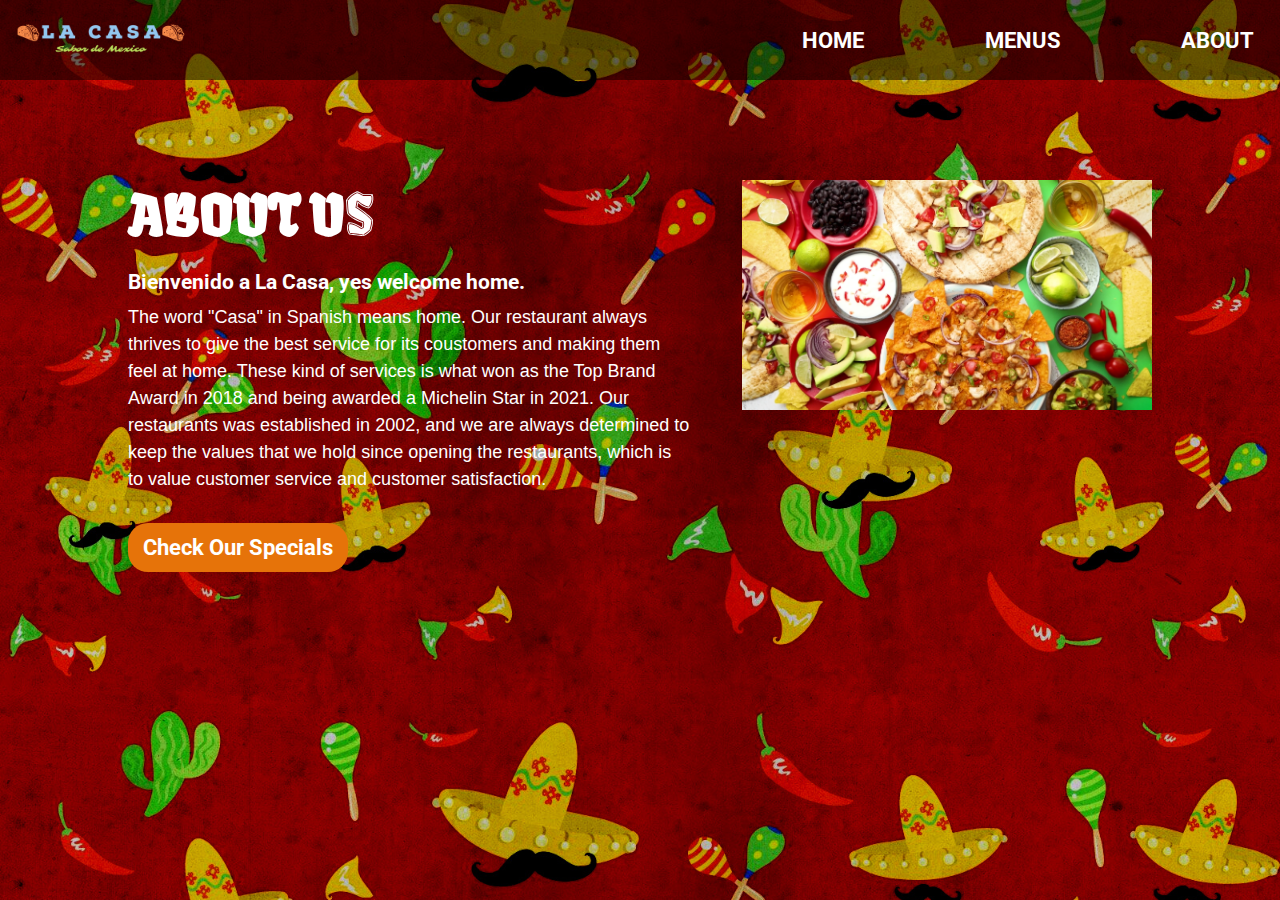
<file: about.html>
<!DOCTYPE html>
<html lang="en">
<head>
    <meta charset="UTF-8">
    <meta http-equiv="X-UA-Compatible" content="IE=edge">
    <meta name="viewport" content="width=device-width, initial-scale=1.0">
    <title>La Casa - Restaurant</title>
    <link rel="stylesheet" href=about.css>

    <link href = "https://fonts.googleapis.com/css2?family=Roboto:wght@400;700&display=swap" rel="stylesheet">
</head>

<body>
    <div class="navbar">
        <a href = "index.html">
            <img src="images/Logo.png" class="logo">
        </a>
        <nav>
                <li><a href="index.html">HOME</a></li>
                <li><a href="menu.html">MENUS</a></li>
                <li><a href="about.html">ABOUT</a></li>
        </nav>
    </div>

    <div class="contianer">
        <div class="section">
            <div class ="content-section">
                <div class = "title">
                    <h1>About Us</h1>
                </div>
                <div class="content">
                    <h3>Bienvenido a La Casa, yes welcome home.</h3>
                    <p>The word "Casa" in Spanish means home.
                        Our restaurant always thrives to give the best service for its coustomers and making them feel at home.
                        These kind of services is what won as the Top Brand Award in 2018 and being awarded a Michelin Star in 2021.
                        Our restaurants was established in 2002, and we are always determined to keep the values that we hold since opening the restaurants,
                        which is to value customer service and customer satisfaction.</p>
                    <button type = "button">Check Our Specials</button>
                </div>
            </div>
            <div class="image-section">
                <img src="images/mexican-foods.jpg">
            </div>
        </div>

    </div>

</body>
</file>
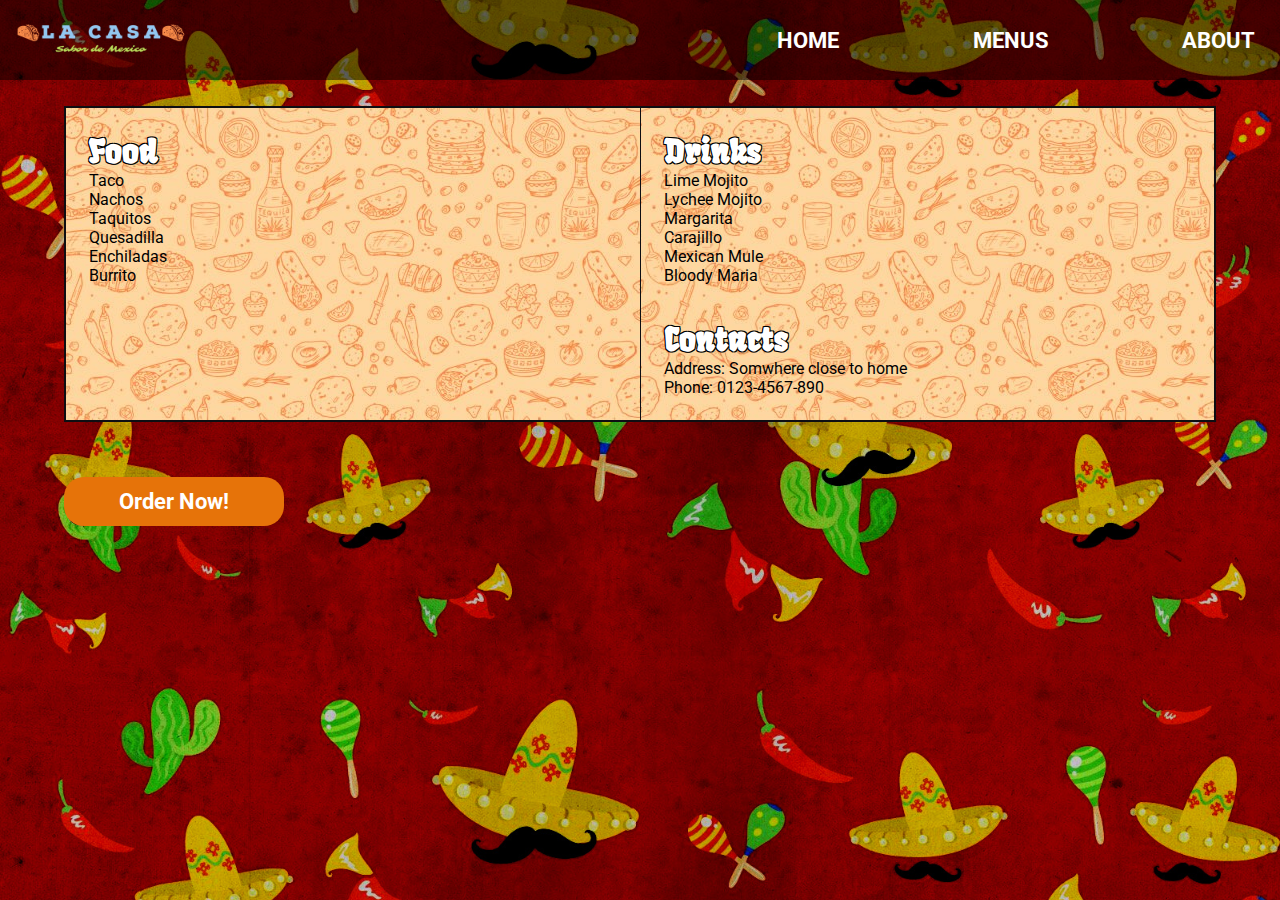
<file: menu.html>
<!DOCTYPE html>
<html lang="en">
<head>
    <meta charset="UTF-8">
    <meta http-equiv="X-UA-Compatible" content="IE=edge">
    <meta name="viewport" content="width=device-width, initial-scale=1.0">
    <title>La Casa - Restaurant</title>
    <link rel="stylesheet" href=menu.css>

    <link href = "https://fonts.googleapis.com/css2?family=Roboto:wght@400;700&display=swap" rel="stylesheet">
</head>

<body>
    <div class="navbar">
        <a href = "index.html">
            <img src="images/Logo.png" class="logo">
        </a>
        <nav>
            <li><a href="index.html">HOME</a></li>
            <li><a href="menu.html">MENUS</a></li>
            <li><a href="about.html">ABOUT</a></li>
        </nav>
    </div>

    <div class="container">
        <div class = "left">
            <div class = "list food">
                <h1>
                    Food
                </h1>
                <li>Taco</li>
                <li>Nachos</li>
                <li>Taquitos</li>
                <li>Quesadilla</li>
                <li>Enchiladas</li>
                <li>Burrito</li>
            </div>
        </div>
        
        <div class = "right">
            <div class = " list drink">
                <h1>
                    Drinks
                </h1>
                <li>Lime Mojito</li>
                <li>Lychee Mojito</li>
                <li>Margarita</li>
                <li>Carajillo</li>
                <li>Mexican Mule</li>
                <li>Bloody Maria</li>
            </div>
    
            <div class="list contacts">
                <h1>
                    Contacts
                </h1>
                <p><span>Address: </span> Somwhere close to home</p>
                <p><span>Phone: </span> 0123-4567-890</p>
            </div>
        </div>
                

    </div>
    <div class="setButton">
        <button type="button">Order Now!</button>
    </div>
    
</body>
</file>
